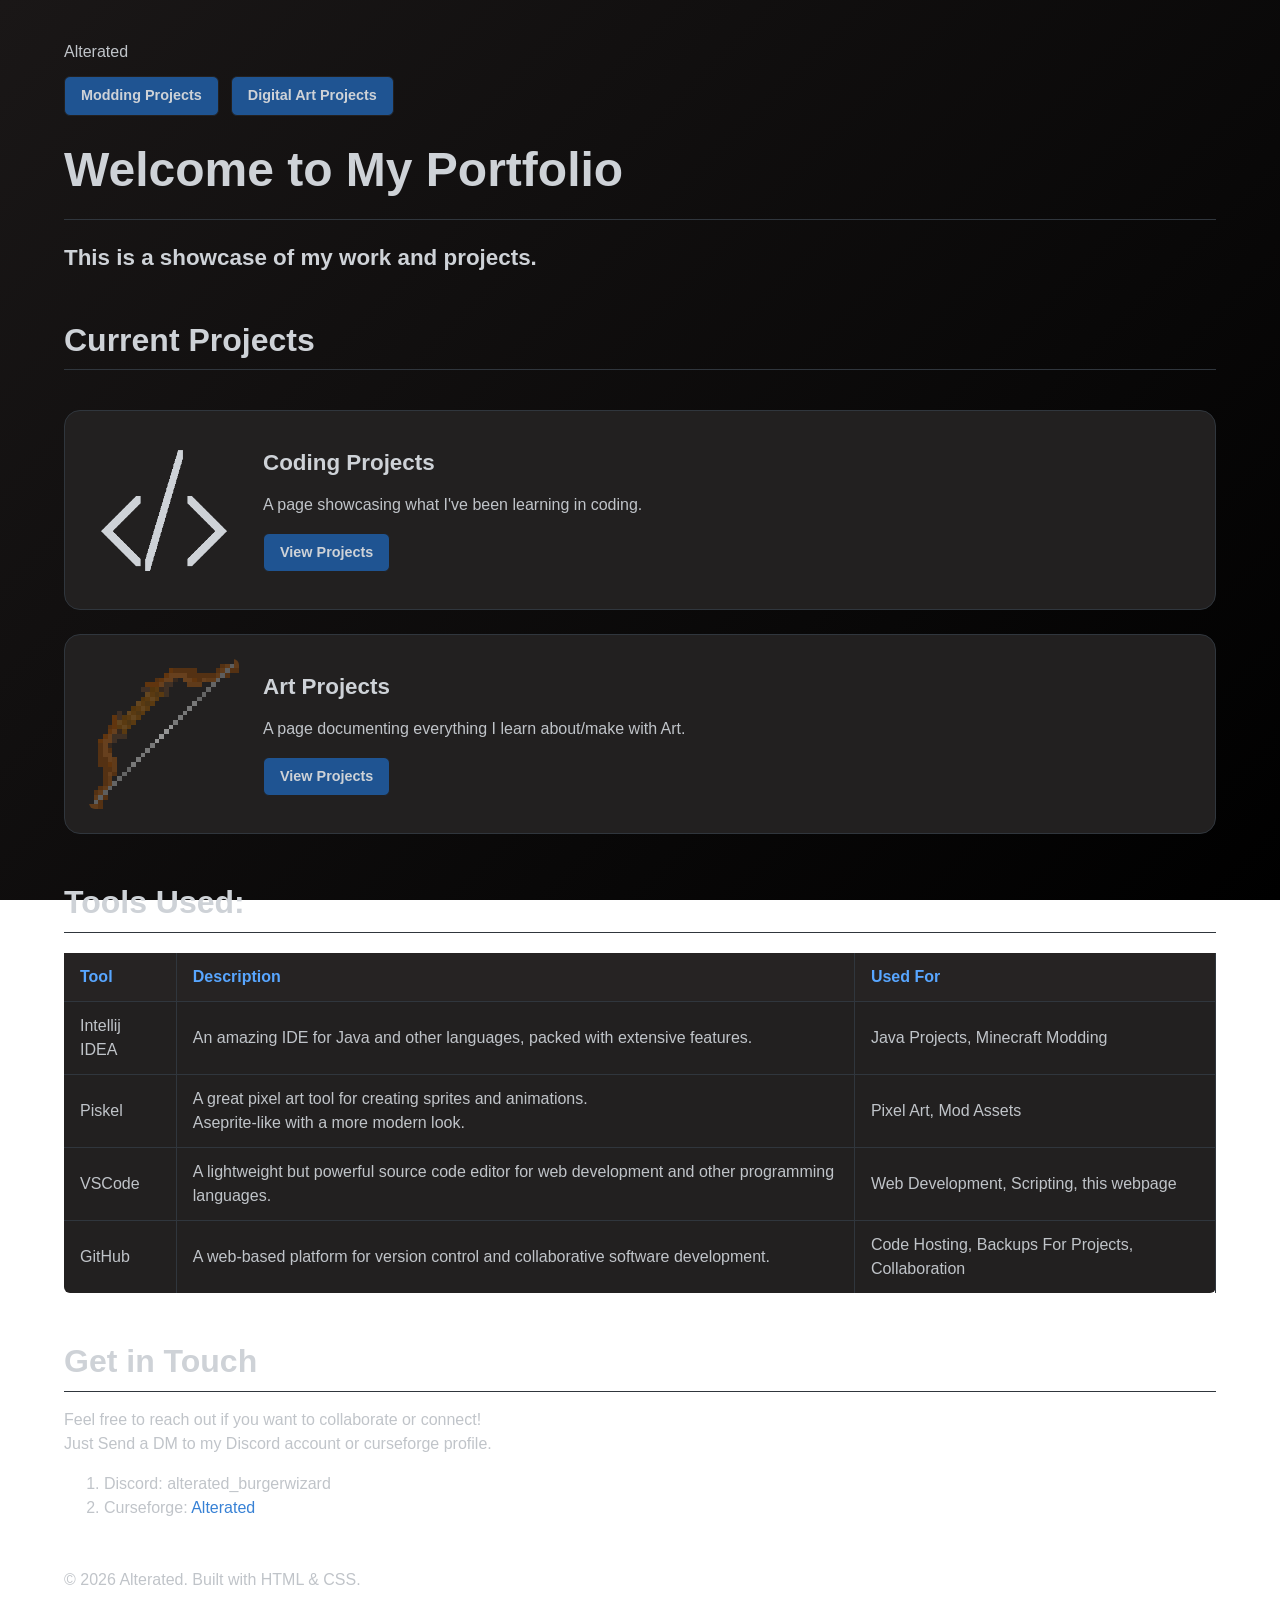
<file: index.html>
<!DOCTYPE html>
<html lang="en">
<head>
    <meta charset="UTF-8">
    <meta name="viewport" content="width=device-width, initial-scale=1.0">
    <title>Alterated: My Portfolio</title>
    <link rel="stylesheet" href="css/style.css">
</head>
<body>

    <header>
        <div class="logo">Alterated</div>
        <nav>
            <ul class="button-group">
                <li><a href="./coding/modding.html" class="btn">Modding Projects</a></li>
                <li><a href="./art/digital.html" class="btn">Digital Art Projects</a></li>
            </ul>
        </nav>
    </header>
    <main>
        <section id="hero" class="hero">
            <h1>Welcome to My Portfolio</h1>
            <h3>This is a showcase of my work and projects.</h3>
        </section>
        <section id="projects">
            <h2>Current Projects</h2>
            <br>
            <div class="project-grid">
                <article class="project-card">
                    <img src="./resources/code_block.png" alt="Coding Project Image" class="showcase-img">
                    <div class="project-content">
                        <h3>Coding Projects</h3>
                        <p>A page showcasing what I've been learning in coding.</p>
                        <a href="./coding/coding.html" class="btn">View Projects</a>
                    </div>
                </article>
                <article class="project-card">
                    <img src="./resources/textures/long_bow.png" alt="Art Project Image" class="project-img">
                    <div class="project-content">
                        <h3>Art Projects</h3>
                        <p>A page documenting everything I learn about/make with Art.</p>
                        <a href="./art/art.html" class="btn">View Projects</a>
                    </div>
                </article>
            </div>
        </section>
        <section id="skills">
            <h2>Tools Used:</h2>
            <table>
                <thead>
                    <tr>
                        <th>Tool</th>
                        <th>Description</th>
                        <th>Used For</th>
                    </tr>
                </thead>
                <tbody>
                    <tr>
                        <td>Intellij IDEA</td>
                        <td>An amazing IDE for Java and other languages, packed with extensive features.</td>
                        <td>Java Projects, Minecraft Modding</td>
                    </tr>
                    <tr>
                        <td>Piskel</td>
                        <td>A great pixel art tool for creating sprites and animations. <br> Aseprite-like with a more modern look.</td>
                        <td>Pixel Art, Mod Assets</td>
                    </tr>
                    <tr>
                        <td>VSCode</td>
                        <td>A lightweight but powerful source code editor for web development and other programming languages.</td>
                        <td>Web Development, Scripting, this webpage</td>
                    </tr>
                    <tr>
                        <td>GitHub</td>
                        <td>A web-based platform for version control and collaborative software development.</td>
                        <td>Code Hosting, Backups For Projects, Collaboration</td>
                    </tr>
                </tbody>
            </table>
        </section>
        <section id="contact">
            <h2>Get in Touch</h2>
            <p>Feel free to reach out if you want to collaborate or connect! <br> Just Send a DM to my Discord account or curseforge profile.</p>
            <ol>
                <li>Discord: alterated_burgerwizard</li>
                <li>Curseforge: <a href="https://www.curseforge.com/members/alterated/projects">Alterated</a></li>
            </ol>
        </section>
    </main>
    <footer>
        <p>&copy; 2026 Alterated. Built with HTML & CSS.</p>
    </footer>

</body>
</html>
</file>
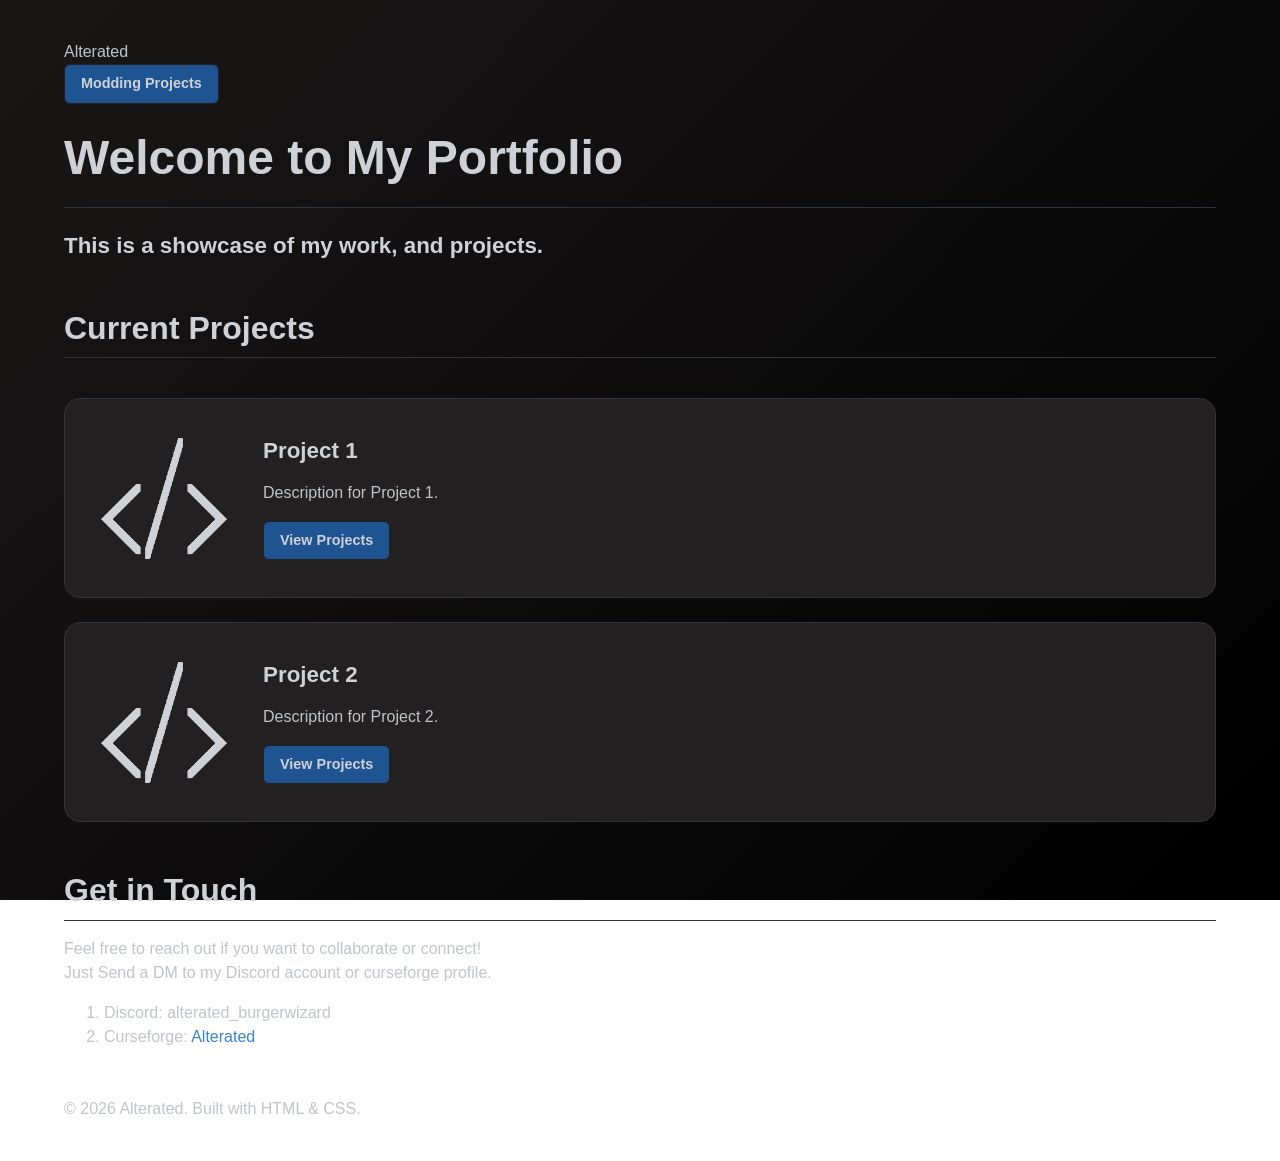
<file: structure_template.html>
<!DOCTYPE html>
<html lang="en">
<head>
    <meta charset="UTF-8">
    <meta name="viewport" content="width=device-width, initial-scale=1.0">
    <title>Alterated: Page Title Here</title>
    <link rel="stylesheet" href="css/style.css">
</head>
<body>

    <header>
        <div class="logo">Alterated</div>
        <nav>
            <ul>
                <li><a href="./coding/modding.html" class="btn">Modding Projects</a></li>
            </ul>
        </nav>
    </header>
    <main>
        <section id="hero" class="hero">
            <h1>Welcome to My Portfolio</h1>
            <h3>This is a showcase of my work, and projects.</h3>
        </section>
        <section id="projects">
            <h2>Current Projects</h2>
            <br>
            <div class="project-grid">
                <article class="project-card">
                    <img src="./resources/code_block.png" alt="Project 1 Image" class="showcase-img">
                    <div class="project-content">
                        <h3>Project 1</h3>
                        <p>Description for Project 1.</p>
                        <a href="./index.html" class="btn">View Projects</a>
                    </div>
                </article>
                <article class="project-card">
                    <img src="./resources/code_block.png" alt="Project 2 Image" class="showcase-img">
                    <div class="project-content">
                        <h3>Project 2</h3>
                        <p>Description for Project 2.</p>
                        <a href="./index.html" class="btn">View Projects</a>
                    </div>
                </article>
            </div>
        </section>
        <section id="skills">
            <!-- <h2>Tools Used:</h2>
            <table>
                Optional for tool documentation
            </table> -->
        </section>
        <section id="contact">
            <h2>Get in Touch</h2>
            <p>Feel free to reach out if you want to collaborate or connect! <br> Just Send a DM to my Discord account or curseforge profile.</p>
            <ol>
                <li>Discord: alterated_burgerwizard</li>
                <li>Curseforge: <a href="https://www.curseforge.com/members/alterated/projects">Alterated</a></li>
            </ol>
        </section>
    </main>
    <footer>
        <p>&copy; 2026 Alterated. Built with HTML & CSS.</p>
    </footer>

</body>
</html>
</file>
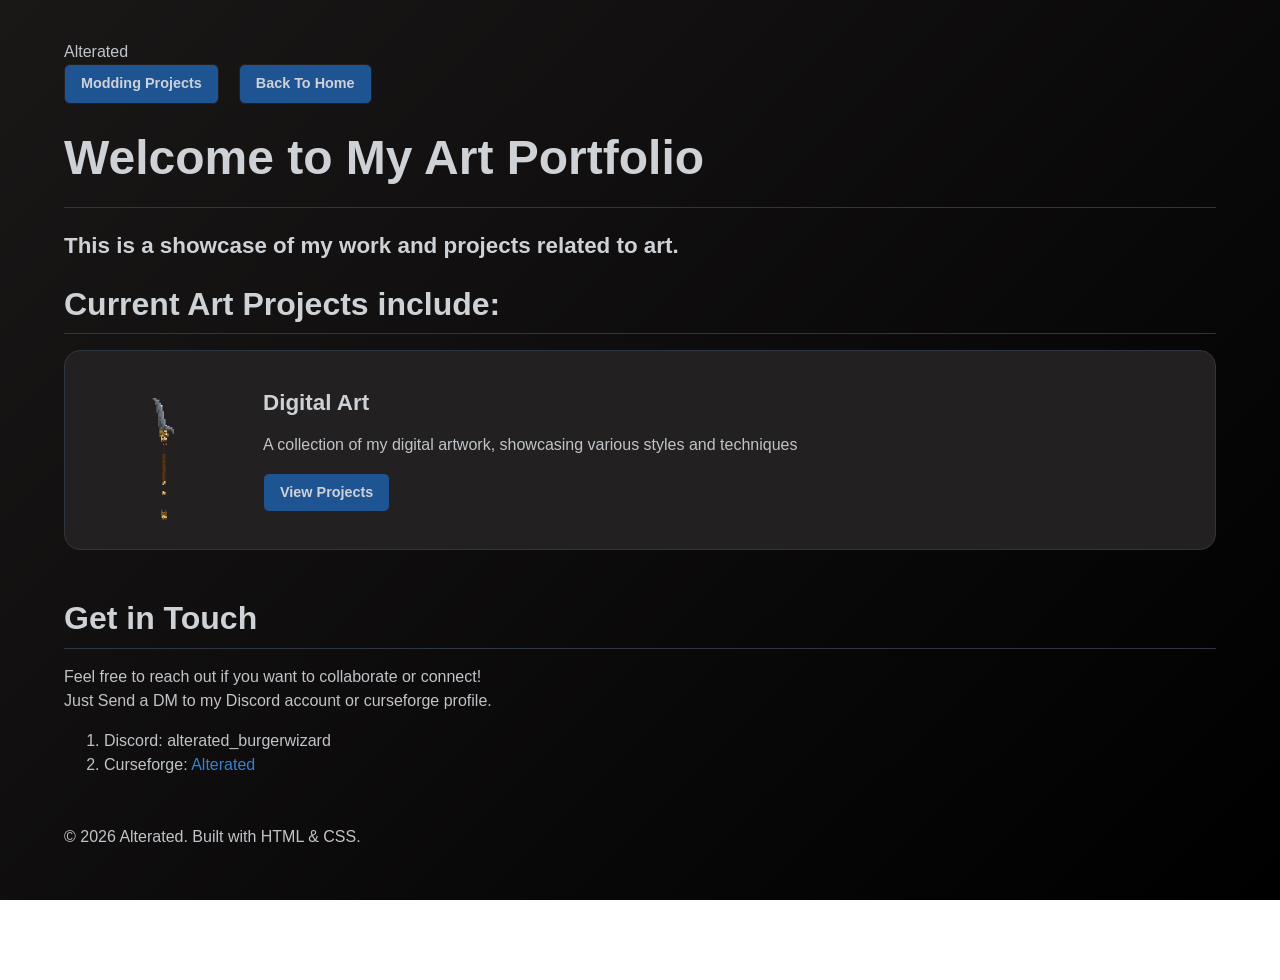
<file: art/art.html>
<!DOCTYPE html>
<html lang="en">
<head>
    <meta charset="UTF-8">
    <meta name="viewport" content="width=device-width, initial-scale=1.0">
    <title>Alterated: My Art Portfolio</title>
    <link rel="stylesheet" href="../css/style.css">
</head>
<body>
    <header>
        <div class="logo">Alterated</div>
        <nav>
            <ul>
                <li><a href="../coding/modding.html" class="btn">Modding Projects</a></li>
                <li><a href="../index.html" class="btn">Back To Home</a></li>
            </ul>
        </nav>
    </header>
    <h1>Welcome to My Art Portfolio</h1>
    <h3>This is a showcase of my work and projects related to art.</h3>
    <h2>Current Art Projects include:</h2>
    <section id="showcase">
        <article class="project-card" id="digital">
            <img src="../resources/gifs/naginata.gif" class="showcase-img" alt="Naginata Model">
            <div class="project-content">
                <h3>Digital Art</h3>
                <p>A collection of my digital artwork, showcasing various styles and techniques</p>
                <a href="./digital.html" class="btn">View Projects</a>
            </div>
        </article>
    </section>
    <section id="contact">
            <h2>Get in Touch</h2>
            <p>Feel free to reach out if you want to collaborate or connect! <br> Just Send a DM to my Discord account or curseforge profile.</p>
            <ol>
                <li>Discord: alterated_burgerwizard</li>
                <li>Curseforge: <a href="https://www.curseforge.com/members/alterated/projects">Alterated</a></li>
            </ol>
        </section>
    <footer>
        <p>&copy; 2026 Alterated. Built with HTML & CSS.</p>
    </footer>
</body>
</html>
</file>
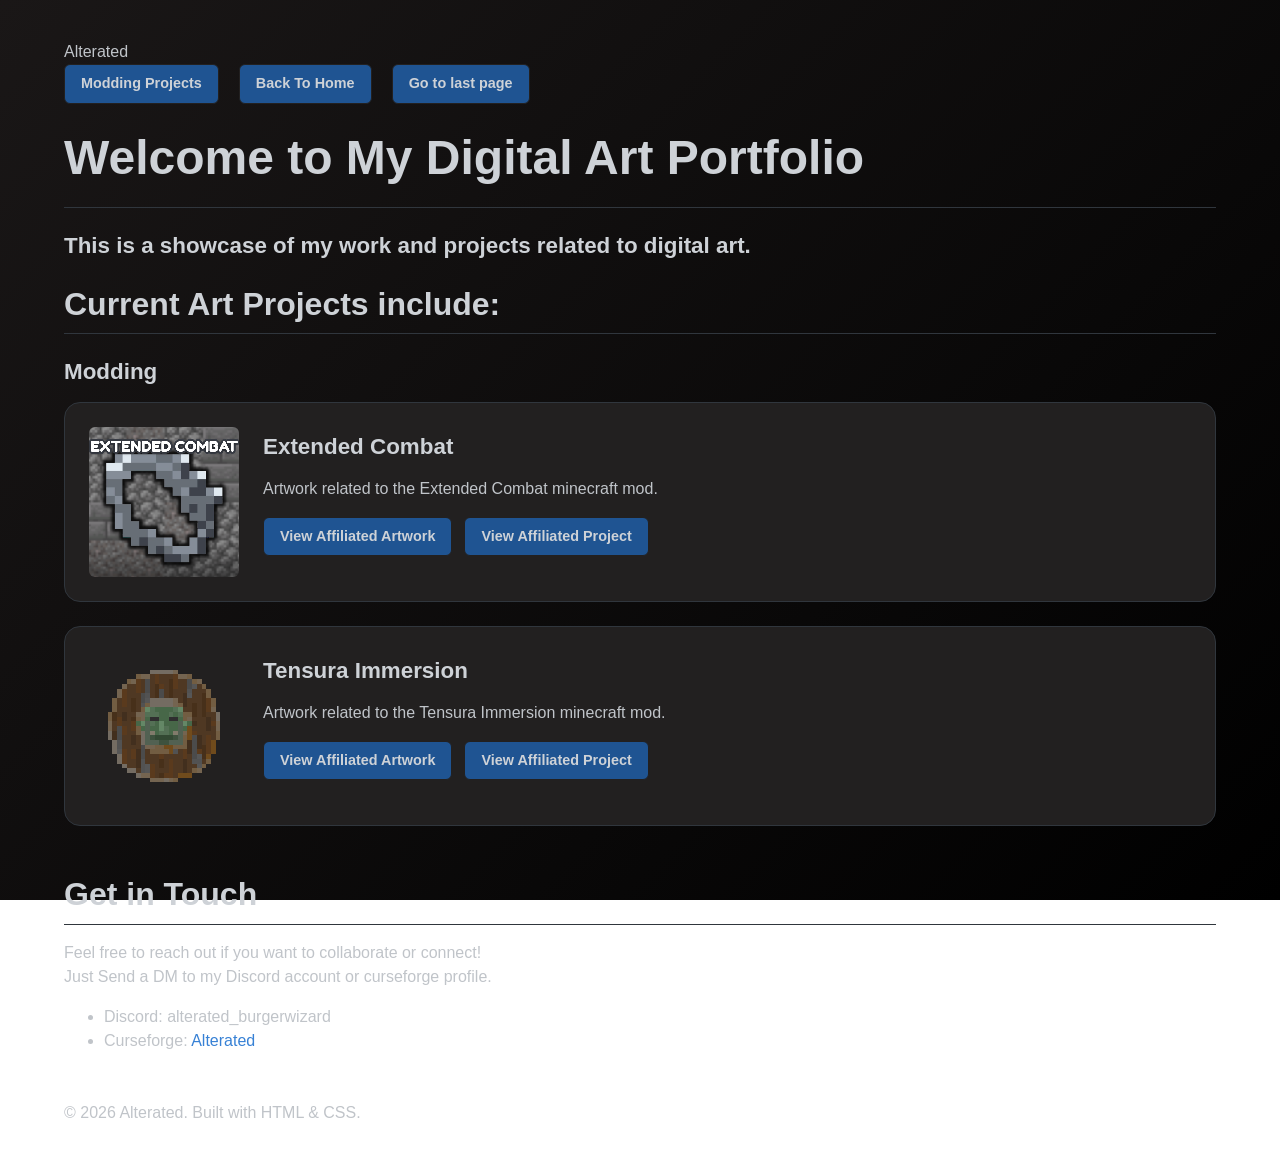
<file: art/digital.html>
<!DOCTYPE html>
<html lang="en">
<head>
    <meta charset="UTF-8">
    <meta name="viewport" content="width=device-width, initial-scale=1.0">
    <title>Alterated: My Digital Art Portfolio</title>
    <link rel="stylesheet" href="../css/style.css">
</head>
<body>
    <header>
        <div class="logo">Alterated</div>
        <nav>
            <ul>
                <li><a href="../coding/modding.html" class="btn">Modding Projects</a></li>
                <li><a href="../index.html" class="btn">Back To Home</a></li>
                <li><a href="./art.html" class="btn">Go to last page</a></li>
            </ul>
        </nav>
        <h1>Welcome to My Digital Art Portfolio</h1>
        <h3>This is a showcase of my work and projects related to digital art.</h3>
        <h2>Current Art Projects include:</h2>
    </header>
    <section id="showcase">
        <div id="digital">
            <h3>Modding</h3>
            <article class="project-card">
                <img src="../resources/Icons/extended_combat.png" alt="Extended Combat Icon" class="project-img">
                <div class="project-content">
                    <h3>Extended Combat</h3>
                    <p>Artwork related to the Extended Combat minecraft mod.</p>
                    <ul class="button-group">
                        <li><a href="./mods/extended_combat.html" class="btn">View Affiliated Artwork</a></li>
                        <li><a href="https://www.curseforge.com/minecraft/mc-mods/extended-combat" class="btn">View Affiliated Project</a></li>
                    </ul>
                </div>
            </article>
            <article class="project-card">
                <img src="../resources/textures/goblin_shield.png" alt="Goblin Shield Sprite" class="project-img">
                <div class="project-content">
                    <h3>Tensura Immersion</h3>
                    <p>Artwork related to the Tensura Immersion minecraft mod.</p>
                    <ul class="button-group">
                        <li><a href="./mods/tensura_immersion.html" class="btn">View Affiliated Artwork</a></li>
                        <li><a href="https://www.curseforge.com/minecraft/mc-mods/tensura-immersion" class="btn">View Affiliated Project</a></li>
                    </ul>
                </div>
            </article>
        </div>
    </section>
    <section id="contact">
            <h2>Get in Touch</h2>
            <p>Feel free to reach out if you want to collaborate or connect! <br>
                Just Send a DM to my Discord account or curseforge profile.</p>
            <ul>
                <li>Discord: alterated_burgerwizard</li>
                <li>Curseforge: <a href="https://www.curseforge.com/members/alterated/projects">Alterated</a></li>
            </ul>
        </section>
    <footer>
        <p>&copy; 2026 Alterated. Built with HTML & CSS.</p>
    </footer>
</body>
</html>
</file>
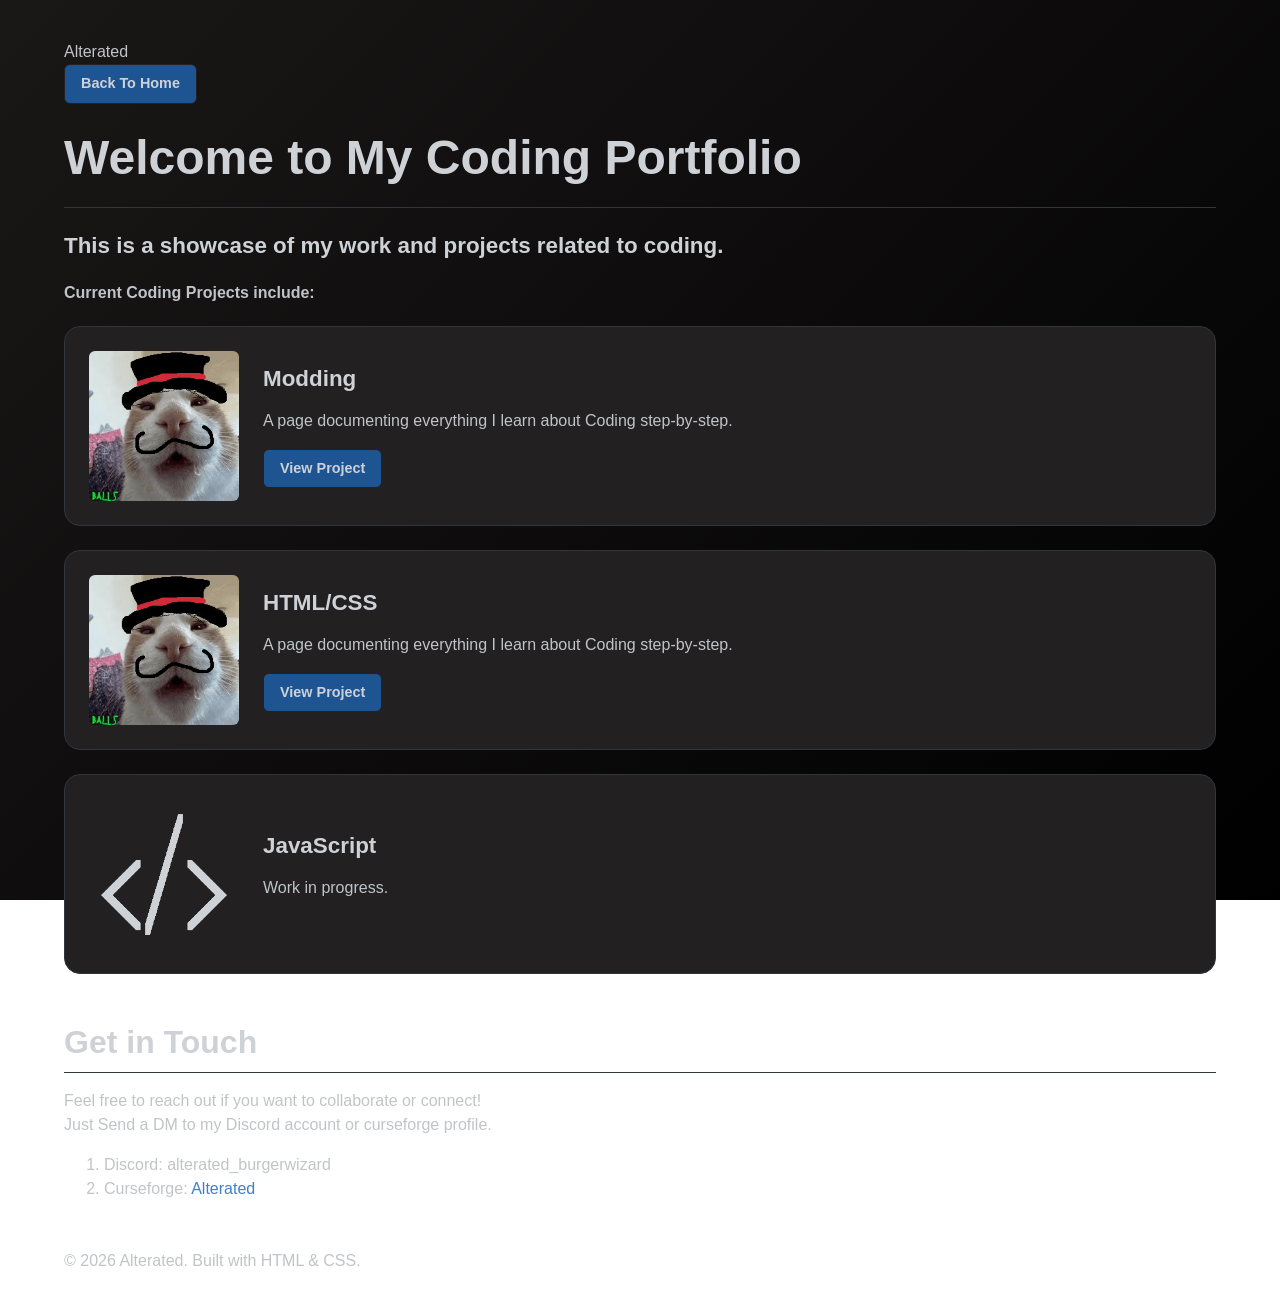
<file: coding/coding.html>
<!DOCTYPE html>
<html lang="en">
    <head>
        <meta charset="UTF-8">
        <meta name="viewport" content="width=device-width, initial-scale=1.0">
        <title>Alterated: My Coding Portfolio</title>
        <link rel="stylesheet" href="../css/style.css">
    </head>
    <body>
        <header>
            <div class="logo">Alterated</div>
            <nav>
                <ul>
                    <li><a href="../index.html" class="btn">Back To Home</a></li>
                </ul>
            </nav>
        </header>
        <h1>Welcome to My Coding Portfolio</h1>
        <h3>This is a showcase of my work and projects related to coding.</h3>
        <h4>Current Coding Projects include:</h4>
        <section id="projects">
            <article class="project-card">
                <img src="../resources/Icons/funnipfp.jpg" alt="Coding Project Image" class="showcase-img">
                <div class="project-content">
                    <h3>Modding</h3>
                    <p>A page documenting everything I learn about Coding step-by-step.</p>
                    <a href="./modding.html" class="btn">View Project</a>
                </div>
            </article>
            <article class="project-card">
                <img src="../resources/Icons/funnipfp.jpg" alt="Coding Project Image" class="showcase-img">
                <div class="project-content">
                    <h3>HTML/CSS</h3>
                    <p>A page documenting everything I learn about Coding step-by-step.</p>
                    <a href="../index.html" class="btn">View Project</a>
                </div>
            </article>
            <article class="project-card">
                <img src="../resources/code_block.png" alt="Coding Project Image" class="showcase-img">
                <div class="project-content">
                    <h3>JavaScript</h3>
                    <p>Work in progress.</p>
                </div>
            </article>
        </section>
        <section id="contact">
            <h2>Get in Touch</h2>
            <p>Feel free to reach out if you want to collaborate or connect! <br> Just Send a DM to my Discord account or curseforge profile.</p>
            <ol>
                <li>Discord: alterated_burgerwizard</li>
                <li>Curseforge: <a href="https://www.curseforge.com/members/alterated/projects">Alterated</a></li>
            </ol>
        </section>
    <footer>
        <p>&copy; 2026 Alterated. Built with HTML & CSS.</p>
    </footer>
    </body>
</html>
</file>
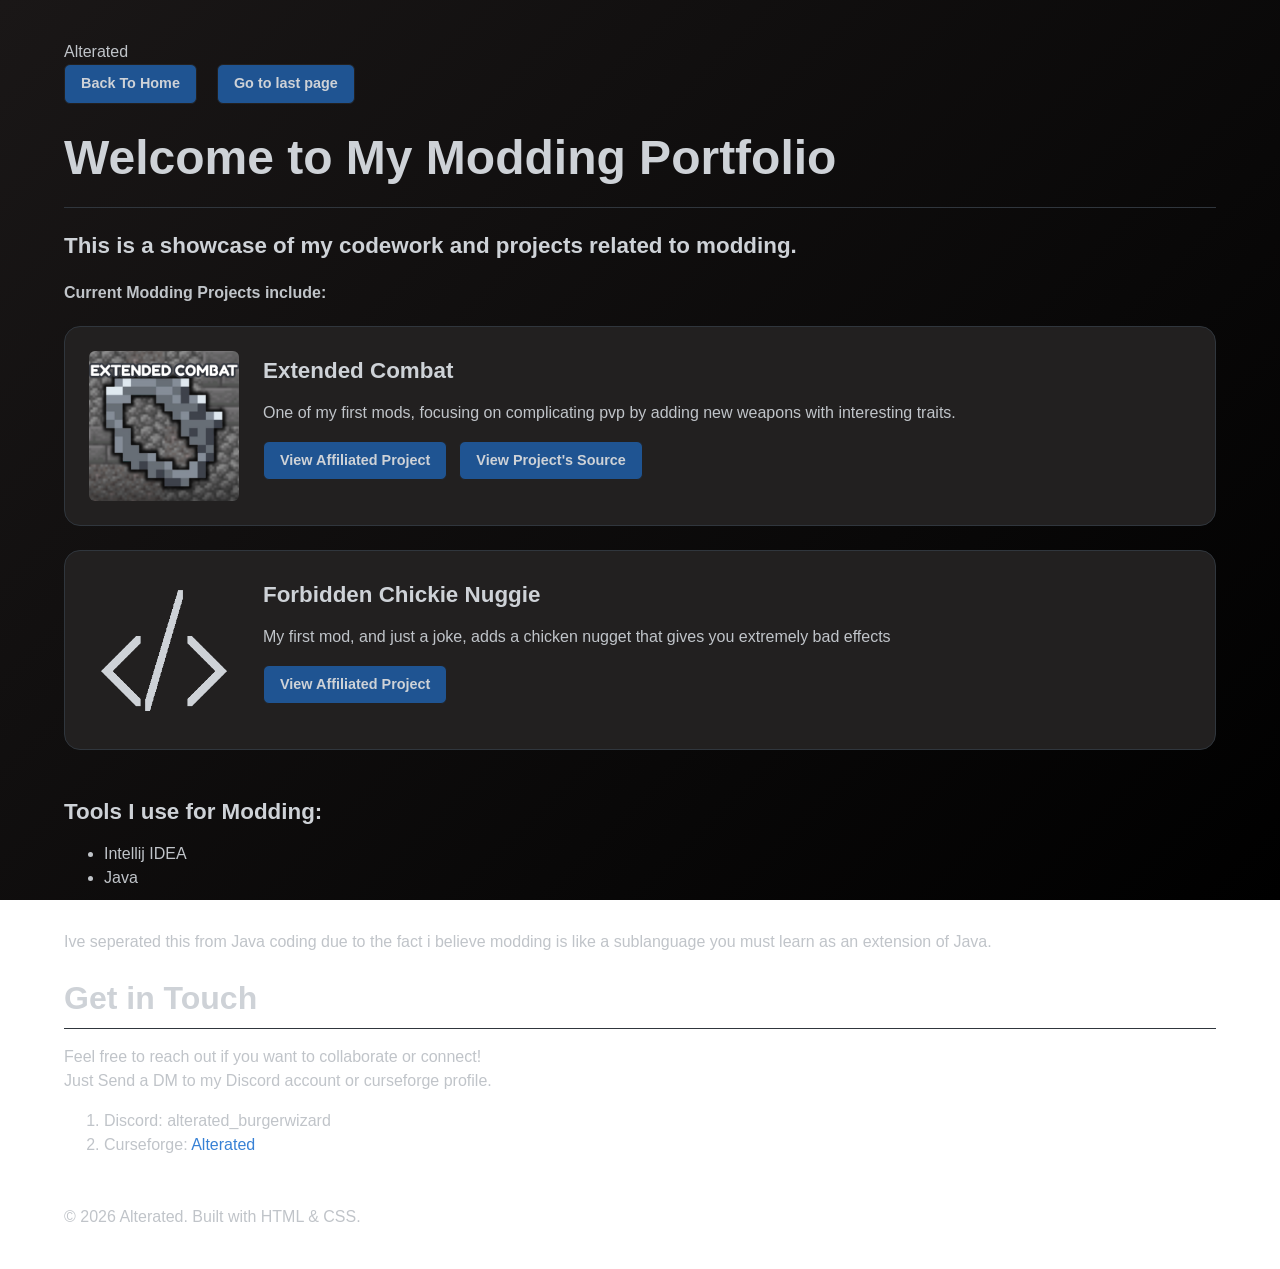
<file: coding/modding.html>
<!DOCTYPE html>
<html lang="en">
    <head>
        <meta charset="UTF-8">
        <meta name="viewport" content="width=device-width, initial-scale=1.0">
        <title>Alterated: My Modding Portfolio</title>
        <link rel="stylesheet" href="../css/style.css">
    </head>
    <body>
        <header>
            <div class="logo">Alterated</div>
            <nav>
                <ul>
                    <li><a href="../index.html" class="btn">Back To Home</a></li>
                    <li><a href="./coding.html" class="btn">Go to last page</a></li>
                </ul>
            </nav>
        </header>
        <h1>Welcome to My Modding Portfolio</h1>
        <h3>This is a showcase of my codework and projects related to modding.</h3>

        <h4>Current Modding Projects include:</h4>
        <section id="projects">
            <article class="project-card">
                <img src="../resources/Icons/extended_combat.png" alt="Modding Project Image" class="showcase-img">
                <div class="project-content">
                    <h3>Extended Combat</h3>
                    <p>One of my first mods, focusing on complicating pvp by adding new weapons with interesting traits.</p>
                    <ul class="button-group">
                        <li><a href="https://www.curseforge.com/minecraft/mc-mods/extended-combat" class="btn">View Affiliated Project</a></li>
                        <li><a href="https://github.com/Alterated/Extended-Combat" class="btn">View Project's Source</a></li>
                    </ul>
                </div>
            </article>
            <article class="project-card">
                <img src="../resources/code_block.png" alt="Modding Project Image" class="showcase-img">
                <div class="project-content">
                    <h3>Forbidden Chickie Nuggie</h3>
                    <p>My first mod, and just a joke, adds a chicken nugget that gives you extremely bad effects</p>
                    <ul class="button-group">
                        <li><a href="https://www.curseforge.com/minecraft/mc-mods/forbidden-chickie-nuggie" class="btn">View Affiliated Project</a></li>
                    </ul>
                </div>
            </article>
        </section>
        <div id="tools">
            <h3>Tools I use for Modding:</h3>
            <ul class="skills-list">
                <li>Intellij IDEA</li>
                <li>Java</li>
            </ul>
        </div>
        <br>
        <p>Ive seperated this from Java coding due to the fact i believe modding is like a sublanguage you must learn as an extension of Java.</p>
        <section id="contact">
            <h2>Get in Touch</h2>
            <p>Feel free to reach out if you want to collaborate or connect! <br> Just Send a DM to my Discord account or curseforge profile.</p>
            <ol>
                <li>Discord: alterated_burgerwizard</li>
                <li>Curseforge: <a href="https://www.curseforge.com/members/alterated/projects">Alterated</a></li>
            </ol>
        </section>
    <footer>
        <p>&copy; 2026 Alterated. Built with HTML & CSS.</p>
    </footer>
    </body>
</html>
</file>
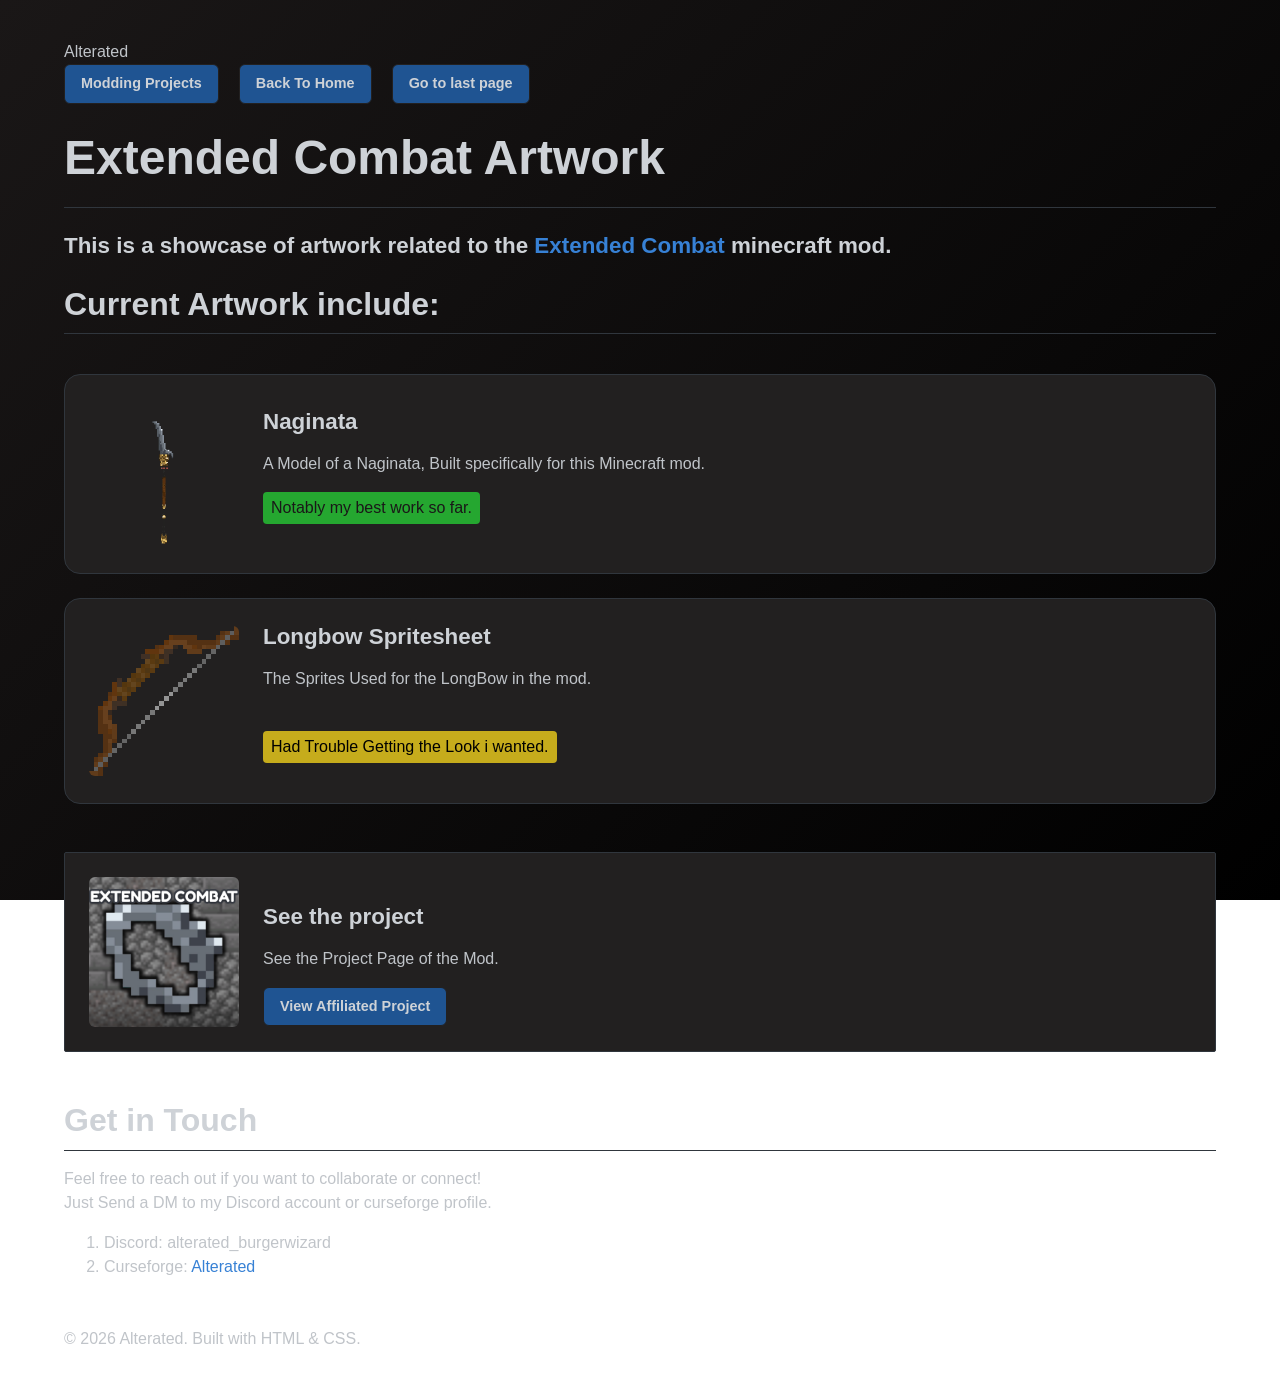
<file: art/mods/extended_combat.html>
<!DOCTYPE html>
<html lang="en">
<head>
    <meta charset="UTF-8">
    <meta name="viewport" content="width=device-width, initial-scale=1.0">
    <title>Alterated: Extended Combat Artwork</title>
    <link rel="stylesheet" href="../../css/style.css">
</head>
<body>
    <header>
        <div class="logo">Alterated</div>
        <nav>
            <ul>
                <li><a href="../../coding/modding.html" class="btn">Modding Projects</a></li>
                <li><a href="../../index.html" class="btn">Back To Home</a></li>
                <li><a href="../digital.html" class="btn">Go to last page</a></li>
            </ul>
        </nav>
    </header>
    <h1>Extended Combat Artwork</h1>
    <h3>This is a showcase of artwork related to the <a href="https://www.curseforge.com/minecraft/mc-mods/extended-combat">Extended Combat</a> minecraft mod.</h3>
    <h2>Current Artwork include:</h2>
    <section>
        <div>
            <br>
            <article class="project-card">
                <img src="./../../resources/gifs/naginata.gif" class="showcase-img" alt="Naginata Model">
                <div class="project-content">
                    <h3>Naginata</h3>
                    <p>A Model of a Naginata, Built specifically for this Minecraft mod.</p>
                    <p class="highlight-green">Notably my best work so far.</p>
                </div>
            </article>
            <article class="project-card">
                <img src="./../../resources/gifs/long_bow.gif" alt="LongBow Sprite" class="project-img">
                <div class="project-content">
                    <h3>Longbow Spritesheet</h3>
                    <p>The Sprites Used for the LongBow in the mod. <br><br></p>
                    <p class="highlight-yellow">Had Trouble Getting the Look i wanted.</p>
                </div>
            </article>
        </div>
    </section>
    <section>
        <div class="main-card">
            <img src="./../../resources/Icons/extended_combat.png" class="showcase-img" alt="Extended CombatMod Icon">
            <div class="project-content">
                <h3>See the project</h3>
                <p>See the Project Page of the Mod.</p>
                <a href="https://www.curseforge.com/minecraft/mc-mods/extended-combat" class="btn">View Affiliated Project</a>
            </div>
        </div>
    </section>
    <footer>
        <section id="contact">
            <h2>Get in Touch</h2>
            <p>Feel free to reach out if you want to collaborate or connect! <br> Just Send a DM to my Discord account or curseforge profile.</p>
            <ol>
                <li>Discord: alterated_burgerwizard</li>
                <li>Curseforge: <a href="https://www.curseforge.com/members/alterated/projects">Alterated</a></li>
            </ol>
        </section>
        <p>&copy; 2026 Alterated. Built with HTML & CSS.</p>
    </footer>
</body>
</html>
</file>
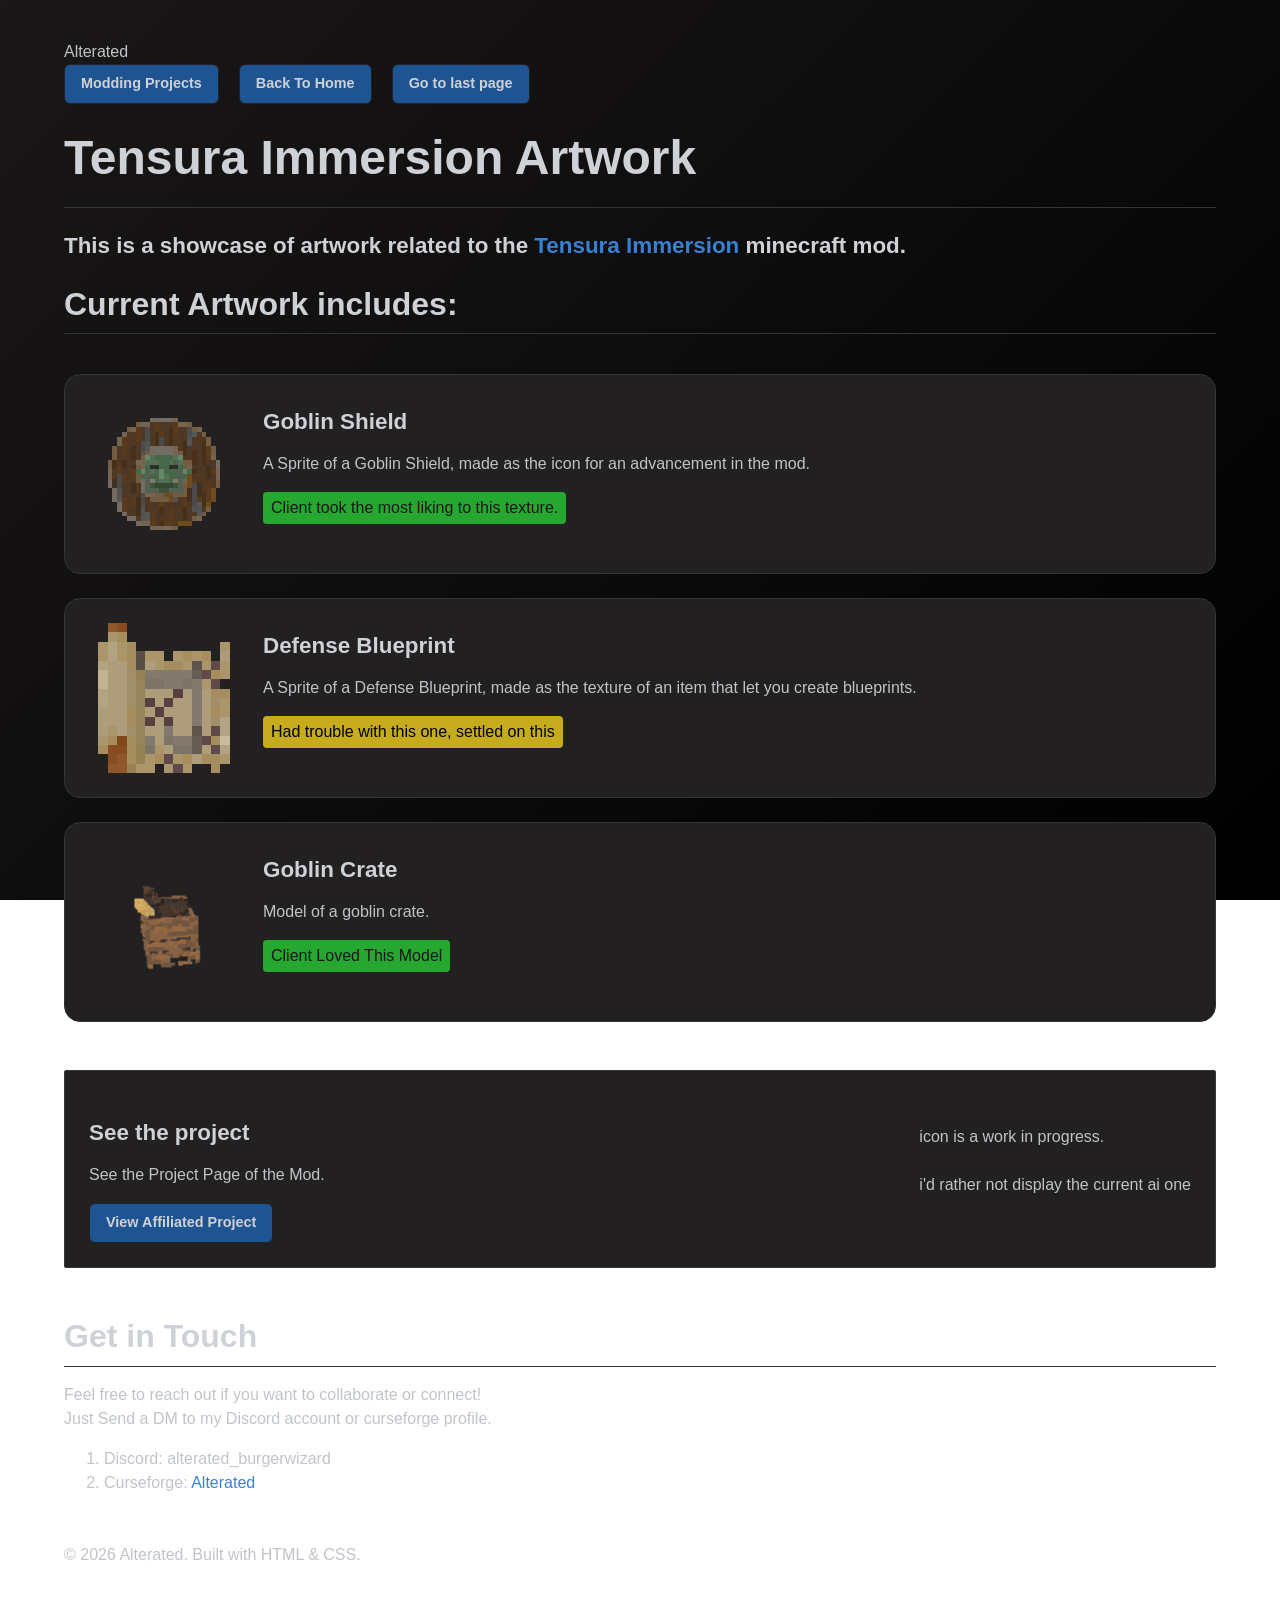
<file: art/mods/tensura_immersion.html>
<!DOCTYPE html>
<html lang="en">
<head>
    <meta charset="UTF-8">
    <meta name="viewport" content="width=device-width, initial-scale=1.0">
    <title>Alterated: Extended Combat Artwork</title>
    <link rel="stylesheet" href="../../css/style.css">
</head>
<body>
    <header>
        <div class="logo">Alterated</div>
        <nav>
            <ul>
                <li><a href="../../coding/modding.html" class="btn">Modding Projects</a></li>
                <li><a href="../../index.html" class="btn">Back To Home</a></li>
                <li><a href="../digital.html" class="btn">Go to last page</a></li>
            </ul>
        </nav>
    </header>
    <main>
        <h1>Tensura Immersion Artwork</h1>
        <h3>This is a showcase of artwork related to the <a href="https://www.curseforge.com/minecraft/mc-mods/tensura-immersion">Tensura Immersion</a> minecraft mod.</h3>
        <h2>Current Artwork includes:</h2>
        <section>
            <div>
                <br>
                <article class="project-card">
                    <img src="./../../resources/textures/goblin_shield.png" alt="Goblin Shield Sprite" class="project-img">
                    <div class="project-content">
                        <h3>Goblin Shield</h3>
                        <p>A Sprite of a Goblin Shield, made as the icon for an advancement in the mod.</p>
                        <p class="highlight-green">Client took the most liking to this texture.</p>
                    </div>
                </article>
                <article class="project-card">
                    <img src="./../../resources/textures/defense_blueprint.png" alt="Defense Blueprint Sprite" class="project-img">
                    <div class="project-content">
                        <h3>Defense Blueprint</h3>
                        <p>A Sprite of a Defense Blueprint, made as the texture of an item that let you create blueprints.</p>
                        <p class="highlight-yellow">Had trouble with this one, settled on this</p>
                    </div>
                </article>
                <article class="project-card">
                    <img src="./../../resources/gifs/goblin_crate.gif" alt="Goblin Crate Model" class="showcase-img">
                    <div class="project-content">
                        <h3>Goblin Crate</h3>
                        <p>Model of a goblin crate.</p>
                        <p class="highlight-green">Client Loved This Model</p>
                    </div>
                </article>
            </div>
        </section>
        <section>
            <div class="main-card">
                <!-- <img src="/../resources/Icons/tensura_immersion_icon.png" class="showcase-img" alt="Tensura Immersion Mod Icon"> -->
                <div class="project-content">
                    <h3>See the project</h3>
                    <p>See the Project Page of the Mod.</p>
                    <a href="https://www.curseforge.com/minecraft/mc-mods/tensura-immersion" class="btn">View Affiliated Project</a>
                </div>
                <p>icon is a work in progress. <br><br> i'd rather not display the current ai one</p>
            </div>
        </section>
    </main>
    <footer>
        <section id="contact">
            <h2>Get in Touch</h2>
            <p>Feel free to reach out if you want to collaborate or connect! <br> Just Send a DM to my Discord account or curseforge profile.</p>
            <ol>
                <li>Discord: alterated_burgerwizard</li>
                <li>Curseforge: <a href="https://www.curseforge.com/members/alterated/projects">Alterated</a></li>
            </ol>
        </section>
        <p>&copy; 2026 Alterated. Built with HTML & CSS.</p>
    </footer>
</body>
</html>
</file>
<file: css/style.css>
*,
*::before,
*::after {
    box-sizing: border-box;
}

body {
    font-family: -apple-system, BlinkMacSystemFont, "Segoe UI", "Noto Sans", Helvetica, Arial, sans-serif, "Apple Color Emoji", "Segoe UI Emoji";
    font-size: 16px;
    line-height: 1.5;
    color: #c0c4c9;
    /* background-color: #1a1818;*/
    background: linear-gradient(135deg, #1a1717 0%, #000000 100%);

    min-height: 100vh;
    background-attachment: fixed;

    max-width: 1200px;
    margin: 40px auto;
    padding: 0 24px;
}


h1, h2, h3 {
    margin-top: 24px;
    margin-bottom: 16px;
    font-weight: 600;
    line-height: 1.25;
    color: #ced2d7;
}

h1 {
    font-size: 3em;
    padding-bottom: 0.4em;
    border-bottom: 1px solid #30363d;
}

h2 {
    font-size: 2em;
    padding-bottom: 0.3em;
    border-bottom: 1px solid #30363d;
}

h3 {
    font-size: 1.4em;
}

p {
    margin-top: 0;
    margin-bottom: 16px;
}

em {
    font-style: italic;
}

strong {
    font-weight: 600;
}


a {
    color: #3781d5;
    text-decoration: none;
    transition: color 0.2s ease;
}

a:hover,
a:focus {
    text-decoration: underline;
    color: #58a6ff;
}

header nav ul {
    list-style: none;
    padding: 0;
    margin: 0;
    display: flex;
    gap: 20px;
}

header nav a {
    font-weight: 600;
}

section {
    margin-bottom: 48px;
}

.project-card h3 {
    margin-top: 0;
}

table {
    width: 100%;
    border-collapse: collapse;
    margin-top: 20px;
    background-color: #222020;
    border-radius: 6px;
    overflow: scroll;
}

th, td {
    padding: 12px 16px;
    text-align: left;
    border-bottom: 1px solid #30363d;
    border-right: 1px solid #30363d;
}

th {
    background-color: #262323;
    color: #58a6ff;
    font-weight: 600;
}

tr:last-child td {
    border-bottom: none;
}

.project-card {
    display: flex;
    justify-content: space-between;
    align-items: center;
    gap: 24px;
    background-color: #222020;
    border: 1px solid #30363d;
    border-radius: 16px;
    padding: 24px;
    margin-bottom: 24px;
}

.main-card {
    display: flex;
    justify-content: space-between;
    align-items: center;
    gap: 24px;
    background-color: #222020;
    border: 1px solid #30363d;
    border-radius: 2px;
    padding: 24px;
    margin-bottom: 24px;
}

.project-content {
    flex: 1;
}

.showcase-img {
    width: 150px;
    height: 150px;
    object-fit: cover;
    border-radius: 6px;
}

.project-img {
    width: 150px;
    height: 150px;
    object-fit: cover;
    border-radius: 6px;
    image-rendering: pixelated;
}

.btn {
    display: inline-block;
    padding: 8px 16px;
    background-color: #1f5492;
    color: #ced2d7;
    border-radius: 6px;
    font-weight: 600;
    font-size: 0.9em;
    border: 1px solid #222020;
}

.btn:hover,
.btn:focus {
    background-color: #116dd6;
    color: #1a1818;
    text-decoration: none;
}

.highlight-yellow {
    display: inline-block;
    color: #000000;
    padding: 4px 8px;
    border-radius: 4px;
    background-color: #c6ac1c;
}

.highlight-green {
    display: inline-block;
    color: #1a1818;
    padding: 4px 8px;
    border-radius: 4px;
    background-color: #25a730;
}

.highlight-blue {
    display: inline-block;
    color: #ced2d7;
    padding: 4px 8px;
    border-radius: 4px;
    background-color: #164479;
}

.highlight-red {
    display: inline-block;
    color: #ced2d7;
    padding: 4px 8px;
    border-radius: 4px;
    background-color: #791616;
}

.button-group {
  display: flex;
  flex-wrap: wrap;
  gap: 12px;
  margin-top: 12px;
  list-style: none;
    padding-left: 0;
}
</file>
